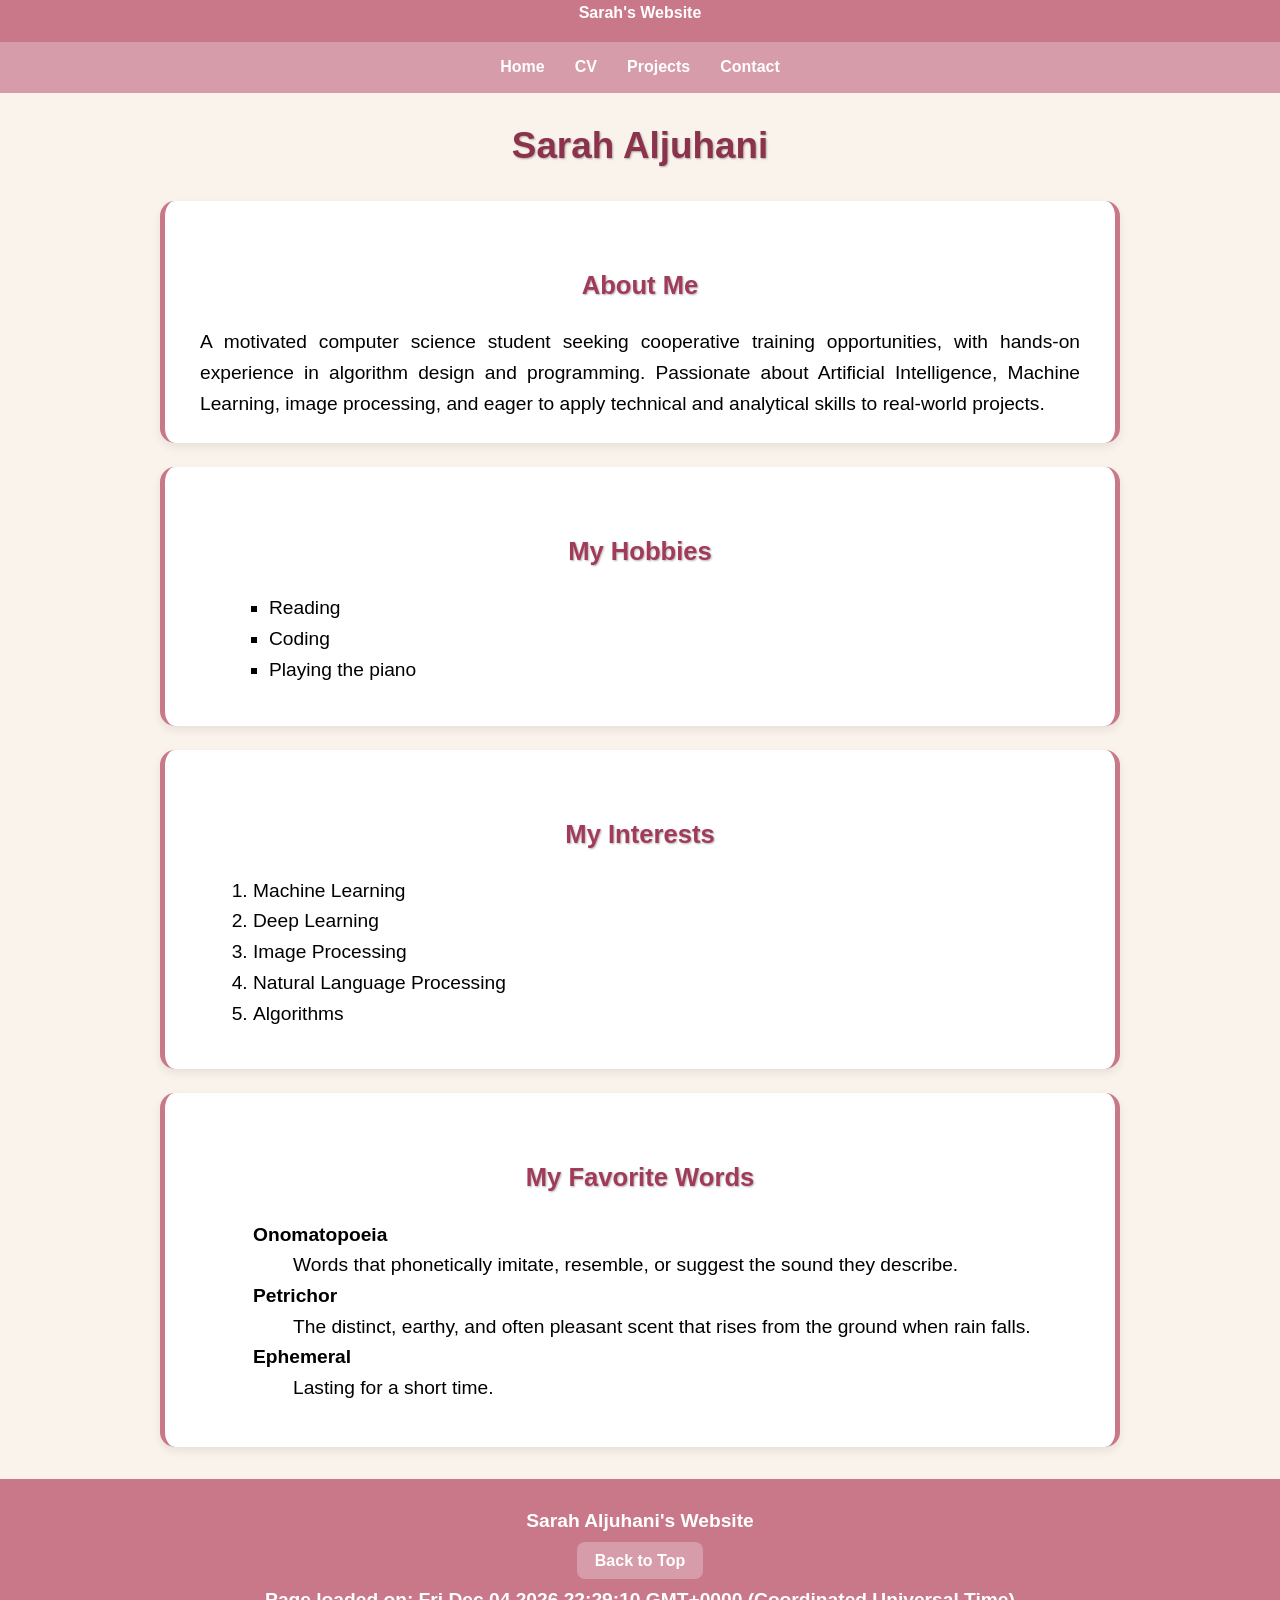
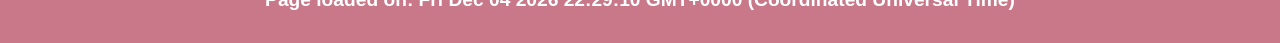
<file: index.html>
<!DOCTYPE html>
<html>

  <head>
     <title>Homepage </title>
     <link rel="stylesheet" href="styles.css">
  </head>
 
 <body id="top">
     <header> 
         Sarah's Website
         <nav role="navigation" aria-label="Main navigation">
            <a href="index.html">Home</a>
            <a href="cv.html">CV</a>
            <a href="projects.html">Projects</a>
            <a href="contact.html">Contact</a>
         </nav>
    </header>
     <main role="main">
       <h1> Sarah Aljuhani </h1>
       <section>
       <h2>About Me</h2>
       <p>
       A motivated computer science student seeking cooperative training opportunities, with hands-on experience in algorithm design and programming. Passionate about Artificial Intelligence, Machine Learning, image processing, and eager to apply technical and analytical skills to real-world projects. </p>
   </section>

    <section>
       <h2> My Hobbies </h2>
       <ul>
         <li>Reading</li>
         <li>Coding</li>
         <li>Playing the piano</li>
        </ul>
     </section>
     <section>
        <h2> My Interests </h2>
        <ol>
            <li> Machine Learning </li>
            <li>Deep Learning</li>
            <li>Image Processing</li>
            <li>Natural Language Processing </li>
            <li>Algorithms</li>
        </ol>
    </section>
      <section>
         <h2> My Favorite Words </h2>
         <dl> 
            <dt>Onomatopoeia</dt>
              <dd>Words that phonetically imitate, resemble, or suggest the sound they describe.</dd>
            <dt>Petrichor</dt>
             <dd>The distinct, earthy, and often pleasant scent that rises from the ground when rain falls.</dd>
            <dt>Ephemeral</dt>
            <dd>Lasting for a short time.</dd>
         </dl>
     </section>
    </main>
     <footer role="contentinfo">
        <p>Sarah Aljuhani's Website</p>
        <a href="#top">Back to Top</a>
     </footer>
  <script src="scripts.js"> </script>

 </body>

</html>
</file>
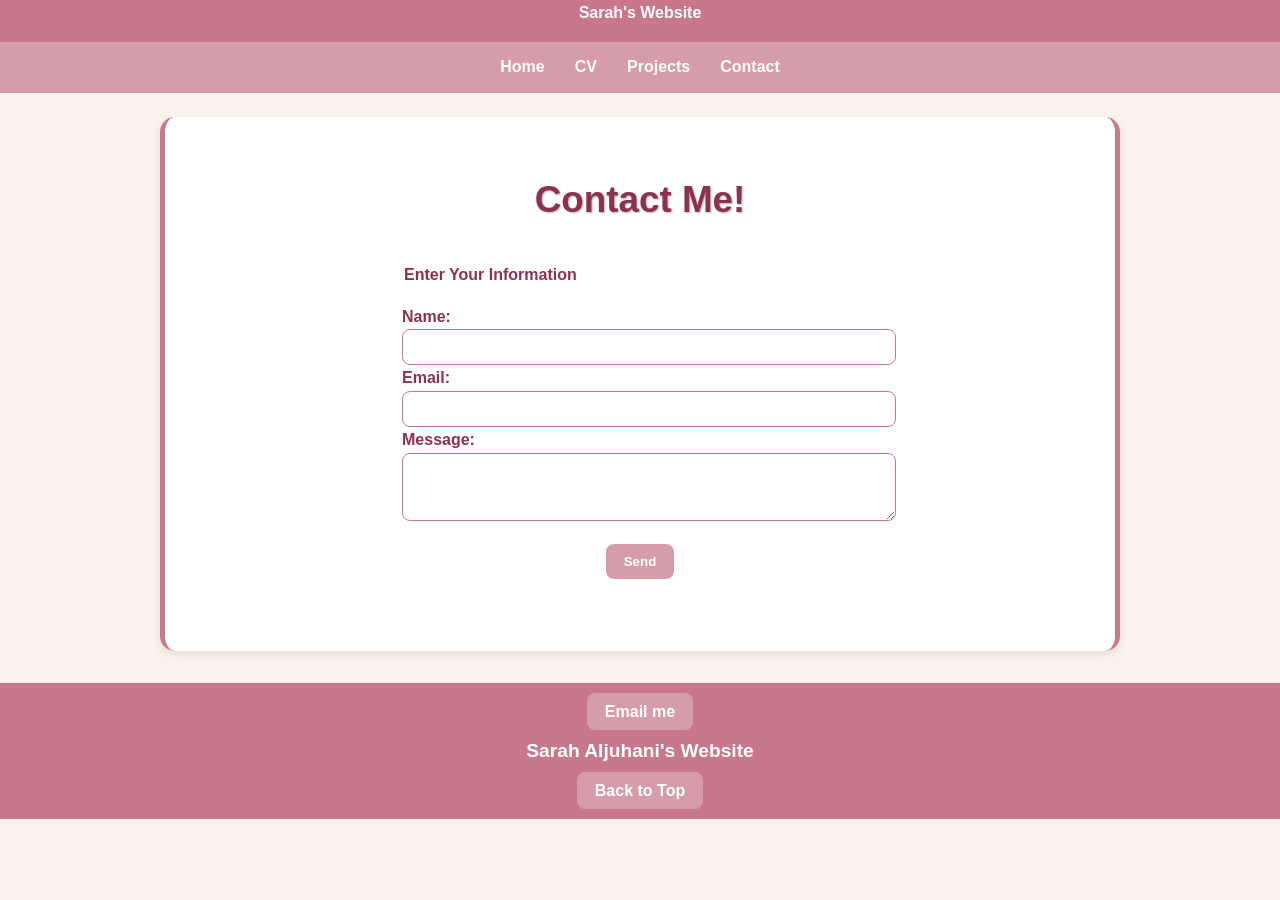
<file: contact.html>
<!DOCTYPE html>
<html>

  <head>
     <title>Contact page </title>
     <link rel="stylesheet" href="styles.css">
  </head>
 
 <body id="top">
     <header> 
         Sarah's Website
         <nav role="navigation" aria-label="Main navigation"> 
            <a href="index.html">Home</a>
            <a href="cv.html">CV</a>
            <a href="projects.html">Projects</a>
            <a href="contact.html">Contact</a>
         </nav>
    </header>
     <main role="main">
        <section>
     <h1>Contact Me!</h1>
        <form id="contactForm">
           <fieldset>
              <legend>Enter Your Information</legend>
              <label for="name">Name:</label>
              <input type="text" id="name" name="name">
              <label for="email">Email:</label>
              <input type="email" id="email" name="email">
              <label for="message">Message:</label>
              <textarea id="message" name="message" rows="4" cols="40"></textarea>
             <button type="submit">Send</button>
          </fieldset>
       </form>
   </section>
    </main>
     <footer role="contentinfo">
        <a href="mailto:sarahaljuhani044@gmail.com">Email me</a>
        <p>Sarah Aljuhani's Website</p>
        <a href="#top">Back to Top</a>
     </footer>
 <script src="scripts.js"> </script>
 </body>

</html>
</file>
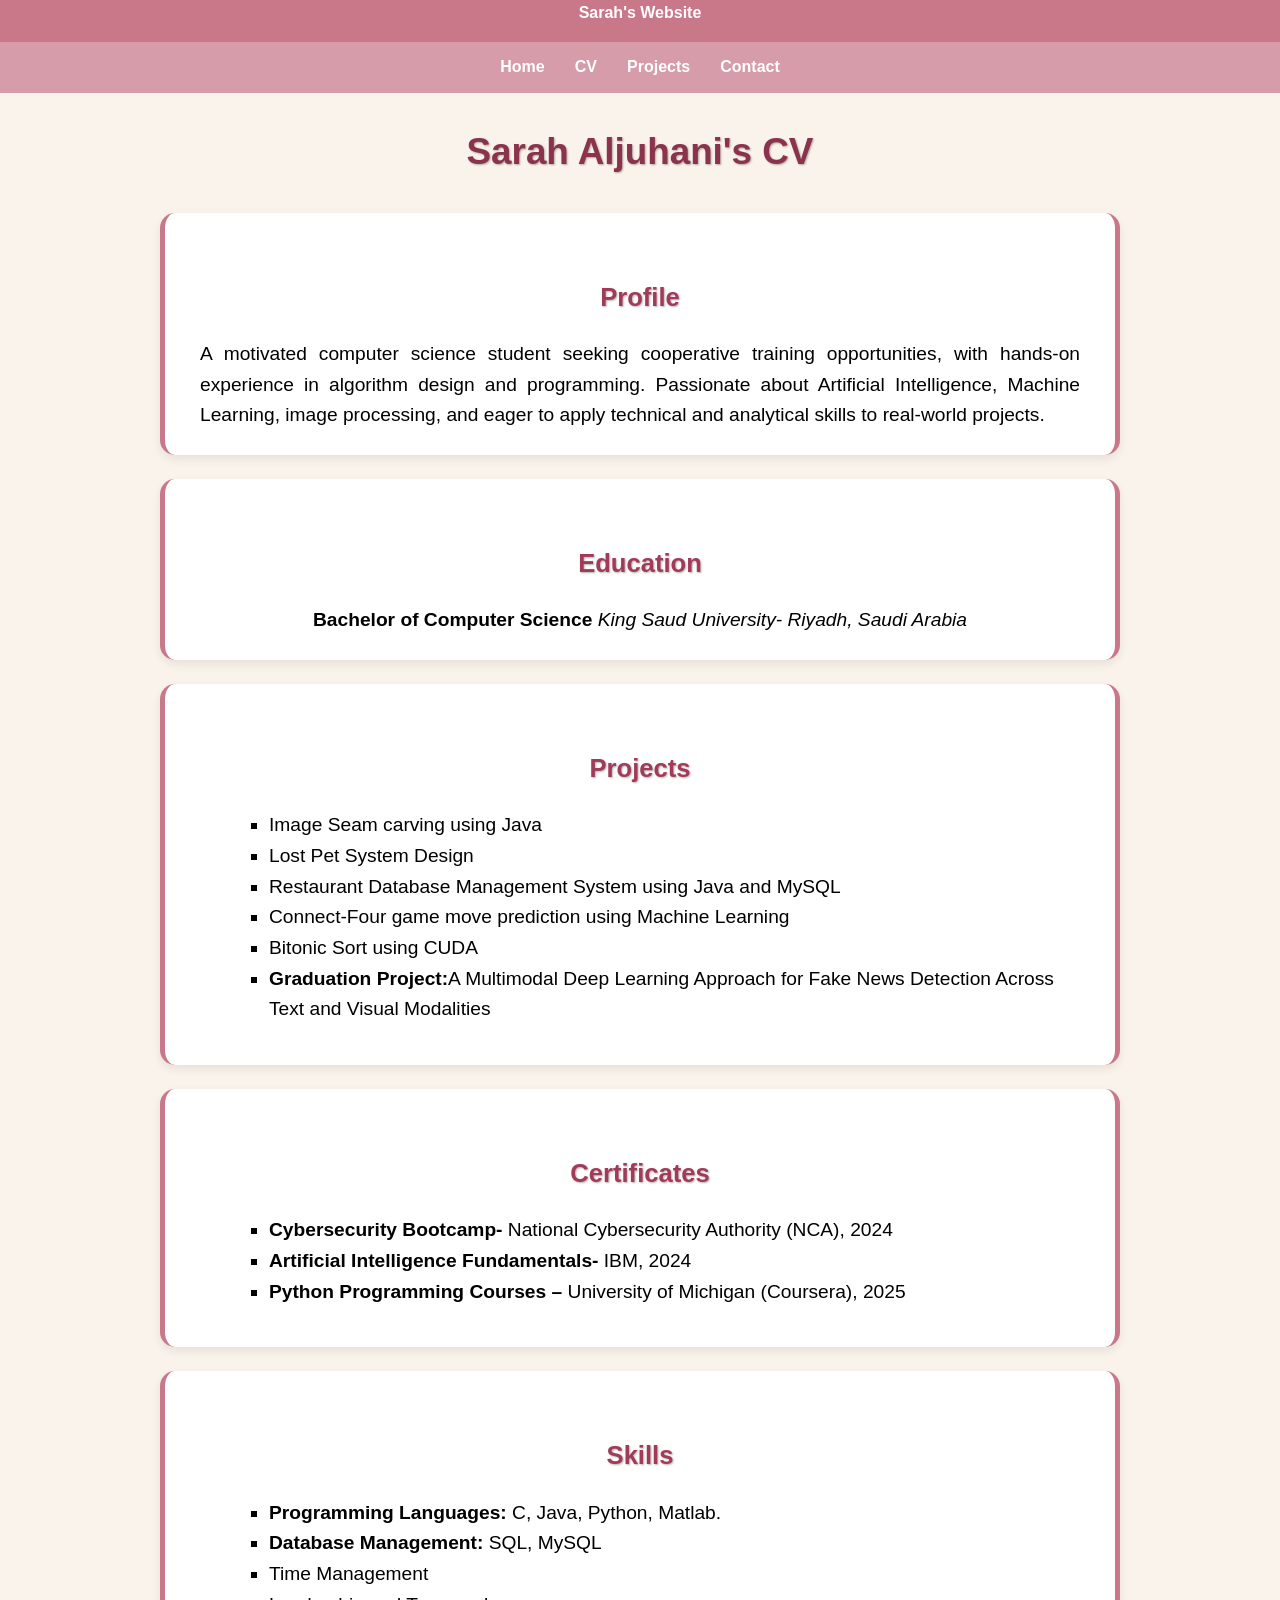
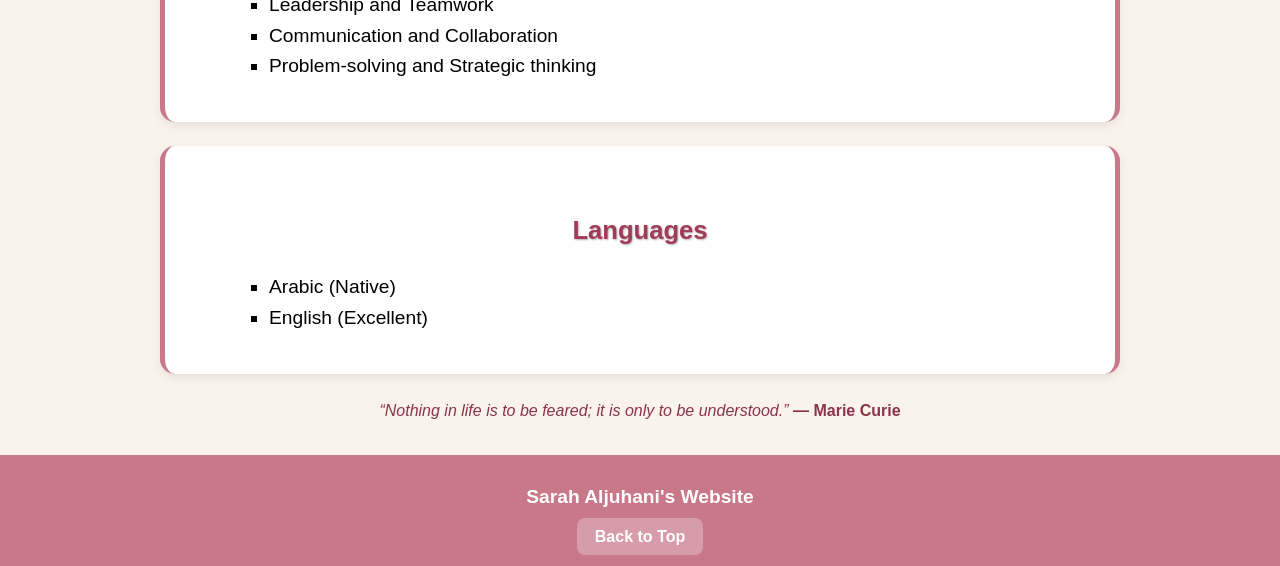
<file: cv.html>
<!DOCTYPE html>
<html>

  <head>
     <title>CV page </title>
     <link rel="stylesheet" href="styles.css">
  </head>
 
 <body id="top">
     <header> 
         Sarah's Website
         <nav role="navigation" aria-label="Main navigation"> 
            <a href="index.html">Home</a>
            <a href="cv.html">CV</a>
            <a href="projects.html">Projects</a>
            <a href="contact.html">Contact</a>
         </nav>
    </header>
     <main role="main">
       <article>
        <h1>Sarah Aljuhani's CV</h1>
            <section>
                <h2>Profile</h2>
                <p>A motivated computer science student seeking cooperative training opportunities, with hands-on experience in algorithm design and programming. Passionate about Artificial Intelligence, Machine Learning, image processing, and eager to apply technical and analytical skills to real-world projects. </p>
            </section>
            <section>
                <h2>Education</h2>
               <p id="University"> <b> Bachelor of Computer Science </b>
                <i>King Saud University- Riyadh, Saudi Arabia</i></p>
           </section>
           <section>
              <h2>Projects</h2>
              <ul>
                 <li>Image Seam carving using Java</li>
                 <li>Lost Pet System Design</li>
                 <li>Restaurant Database Management System using Java and MySQL</li>
                 <li> Connect-Four game move prediction using Machine Learning</li>
                 <li>Bitonic Sort using CUDA </li>
                 <li> <b>Graduation Project:</b>A Multimodal Deep Learning Approach for Fake News Detection              
        Across Text and Visual Modalities</li>
            </ul>
           </section> 
           <section>
            <h2> Certificates</h2>
            <ul>
                <li><b>Cybersecurity Bootcamp-</b> National Cybersecurity Authority (NCA), 2024</li>
                <li><b>Artificial Intelligence Fundamentals- </b>IBM, 2024</li>
                <li><b>Python Programming Courses – </b>University of Michigan (Coursera), 2025</li>

             </ul>
          </section>
          <section>
            <h2>Skills</h2>
            <ul>
                <li><b>Programming Languages:</b> C, Java, Python, Matlab.</li>
                <li><b>Database Management:</b> SQL, MySQL</li>
                <li>Time Management</li>
                <li> Leadership and Teamwork</li>
                <li>Communication and Collaboration</li>
                <li>Problem-solving and Strategic thinking</li>
            </ul>
         </section>
         <section>
            <h2>Languages</h2>
            <ul>
                <li>Arabic (Native)</li>
                <li>English (Excellent)</li>
            </ul>
        </section>
         <blockquote id="quote">
          “Nothing in life is to be feared; it is only to be understood.”
           <footer>— Marie Curie</footer>
        </blockquote>
       </article>

    </main>
     <footer role="contentinfo">
        <p>Sarah Aljuhani's Website</p>
        <a href="#top">Back to Top</a>
     </footer>
  <script src="scripts.js"> </script>

 </body>

</html>
</file>
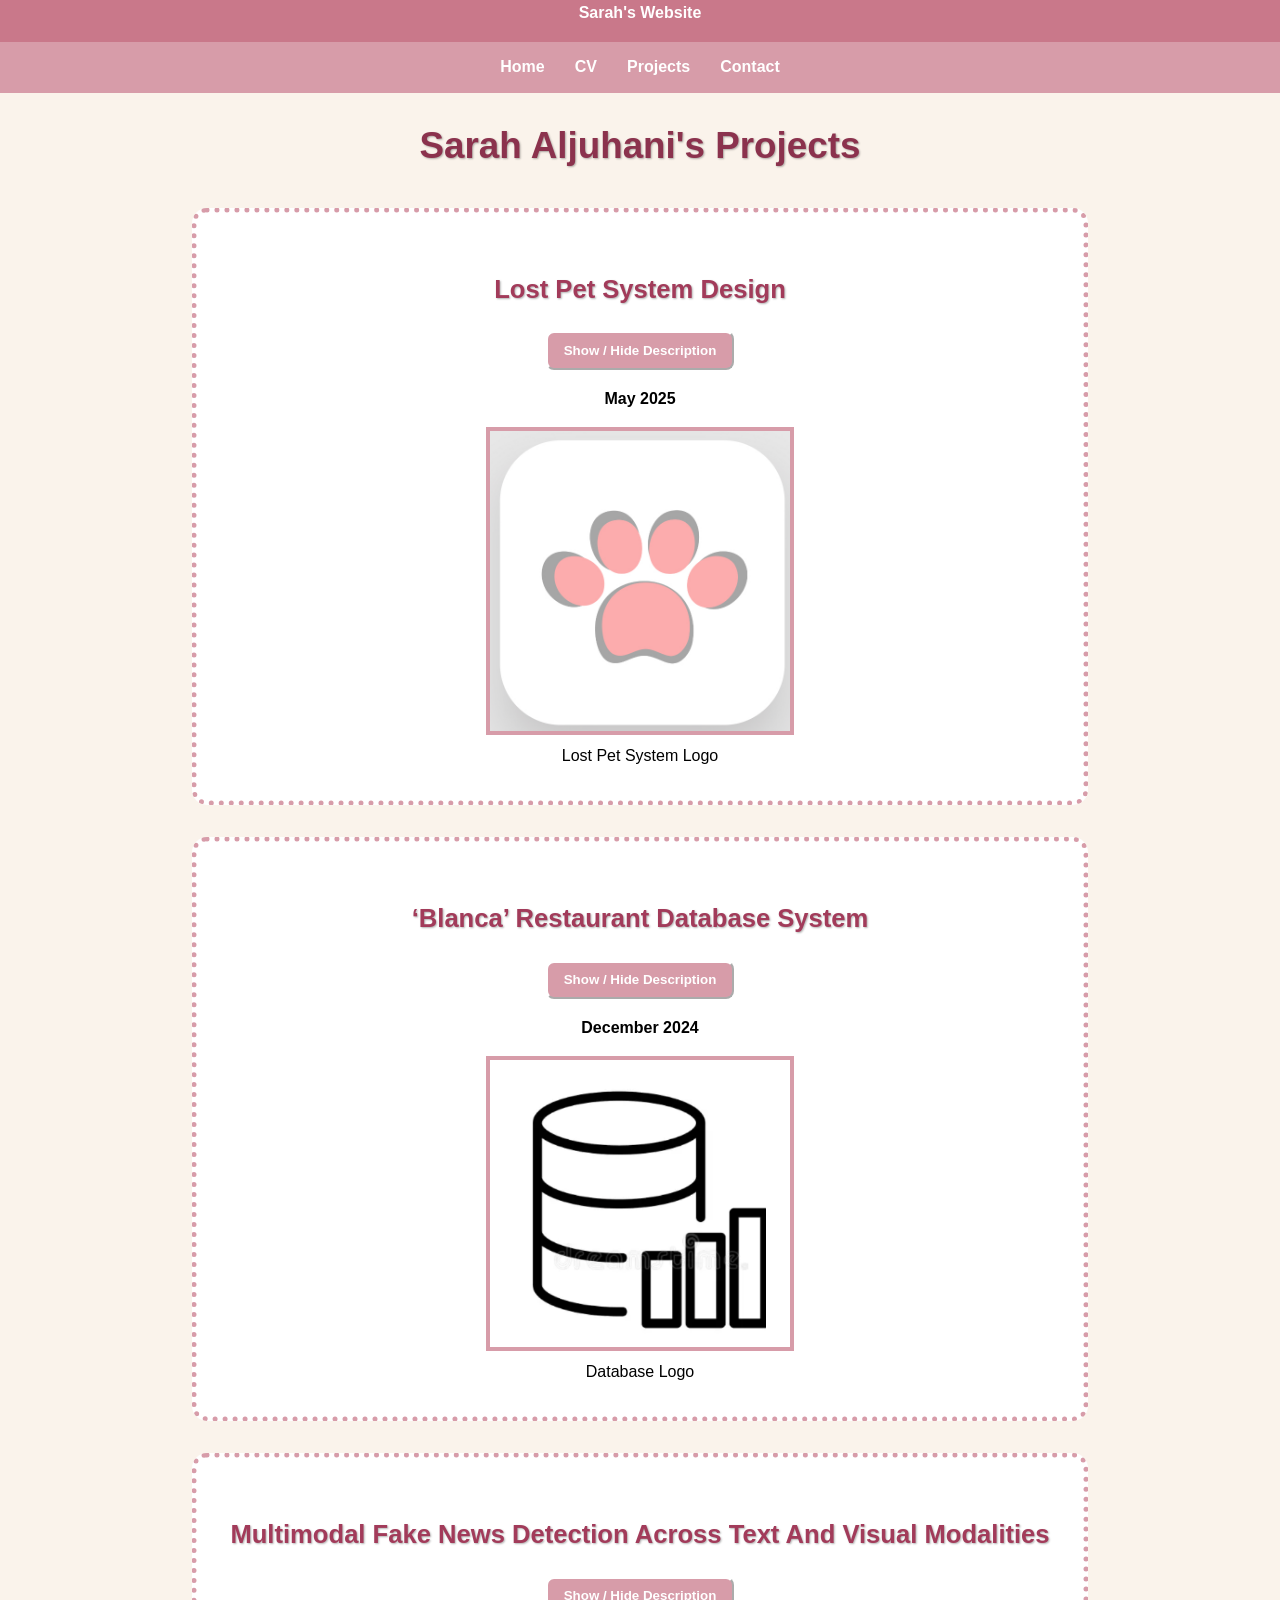
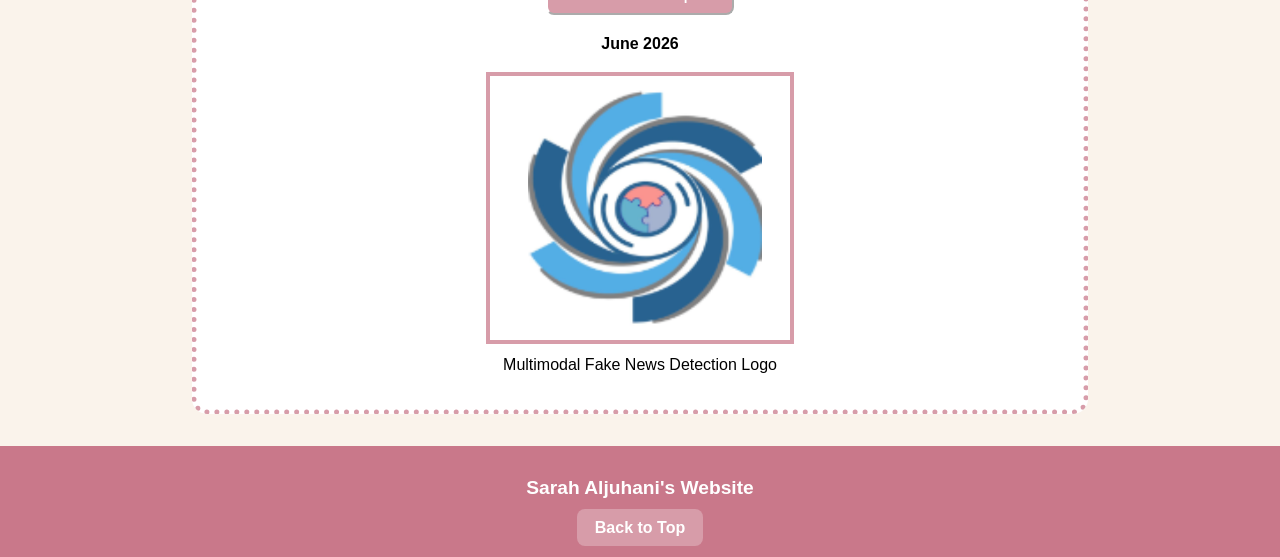
<file: projects.html>
<!DOCTYPE html>
<html>

  <head>
     <title>Projects page </title>
     <link rel="stylesheet" href="styles.css">
  </head>
 
 <body id="top">
     <header> 
         Sarah's Website
         <nav role="navigation" aria-label="Main navigation"> 
            <a href="index.html">Home</a>
            <a href="cv.html">CV</a>
            <a href="projects.html">Projects</a>
            <a href="contact.html">Contact</a>
         </nav>
    </header>
     <main role="main">
     <h1>Sarah Aljuhani's Projects</h1>
       <article class=projectarticle>
          <h2>Lost Pet System Design</h2>
          <button  onclick="projectButton('description1')"> Show / Hide Description</button>
          <p id="description1">This project focused on designing a lost pet system for an application that allows users to report their lost pets and trade resources to reduce waste. This project focused on system architecture and design to support efficient user interaction.</p>
           <time datetime="2025-05">May 2025</time>
          <figure>
             <img src="images/pet.jpeg" alt="a paw of a dog">
             <figcaption>Lost Pet System Logo</figcaption>
          </figure>
          <p>
             <a href="https://github.com/Sarah0044/Projects/tree/main/lost-pet-system">
             Read More About This Project Here! </a>
           </p>
       </article>
         <article class=projectarticle>
          <h2>‘Blanca’ Restaurant Database System</h2>
           <button  id="projectButton2" onclick="projectButton('description2')"> Show / Hide Description</button>
          <p id="description2">This project focused on developing a restaurant database system that integrates a graphical user interface to deliver a simple, user-friendly experience while supporting essential restaurant management features.</p>
           <time datetime="2024-12">December 2024</time>
          <figure>
             <img src="images/db.png" alt="database system">
             <figcaption>Database Logo</figcaption>
          </figure>
          <p>
             <a href="https://github.com/Sarah0044/Projects/tree/main/restaurant-db">
             Read More About This Project Here! </a>
           </p>
       </article>
         <article class=projectarticle>
          <h2>Multimodal Fake News Detection Across Text and Visual Modalities</h2>
           <button   id="projectButton3" onclick="projectButton('description3')"> Show / Hide Description</button>
          <p id="description3">This project aims to detect fake news through both image and text data, allowing for more accurate classification by jointly analyzing visual and linguistic cues present in online news content.</p>
           <time datetime="2026-06">June 2026</time>
          <figure>
             <img src="images/gp.png" alt="graduation project">
             <figcaption>Multimodal Fake News Detection Logo</figcaption>
          </figure>
            <p>
             <a href="https://github.com/Sarah0044/Projects/tree/main/Multimodalfake-news-detection">
             Read More About This Project Here! </a>
           </p>
       </article>
    </main>
     <footer role="contentinfo">
        <p>Sarah Aljuhani's Website</p>
        <a href="#top">Back to Top</a>
     </footer>
  <script src="scripts.js"> </script>

 </body>

</html>
</file>
<file: styles.css>
body { /* the body of all pages */
  font-family: Arial, Helvetica, sans-serif; /*Inheritance*/
  font-size: 1rem;
  line-height: 1.6;
  margin: 0;
  padding: 0;
  background-color: #faf3eb;
 }
 header {
  background-color: #c9788a;
  color: white;
  text-align: center;
  font-weight: bold;
 }
nav {
  background-color: #d79ca9;
  padding: 0.8rem;
  margin-top: 1rem;
}
nav a { /*descendant selectors */
  color: white;
  text-decoration: none;
  margin: 0 0.8rem;
  font-weight: bold;
}
main{
  max-width: 60rem;
  margin: auto;
}
h1 {
  font-size: 2.3rem;
  text-align: center;
  color: #8b324d;
  text-shadow: 1px 1px 2px rgba(0,0,0,0.3);

}
h2 {
  font-size: 1.6rem;
  color: #a23b5a;
  text-transform: capitalize;
  margin-top: 2.5rem;
  /* margin-left: 20px;  moves it right */
  text-shadow: 1px 1px 2px rgba(0,0,0,0.3);
  text-align: center;


}
p {
  font-size: 1.2rem;
  text-align: justify;
   /*margin-left: 20px;  /* moves it right */
   /*margin-right: 40px;*/
   margin:auto;
   max-width: 55rem;
}
#University{
    text-align: center; /*overriding*/

}
ul {
  list-style-type: square;
  list-style-position: outside;
  margin: 1rem 0;
  font-size: 1.2rem;
  padding-left: 5rem;
}

ol {
  list-style-type: decimal;
  list-style-position: outside;
  margin: 1rem 0;
  font-size: 1.2rem;
  padding-left: 4rem;
}

dl {

padding-left: 4rem;
   font-size: 1.2rem;

}
dt {
   font-weight: bold;

}
 

footer {
  background-color: #c9788a;
  color: white;
  text-align: center;
  font-weight: bold;
  padding: 1rem;
  margin-top: 2rem;
}

footer a {
  background-color: #d79ca9;     
  color: white;               
  text-decoration: none;         
  padding: 10px 18px;            
  border-radius: 8px;      
  font-weight: bold;
}
footer p {
  text-align: center;
  margin-bottom: 0.7rem;
   margin-top: 0.7rem;

}

 

img {

  width: 300px;
  height: auto;
  border-width: 4px;
  border-style: solid;
  border-color: #d79ca9;
}


.projectarticle {
  margin: 2rem;
  text-align: center;
  border-style: dotted;
  border-width: 5px;
  border-color: #d79ca9;
  padding: 1rem;
  background-color: white;
  border-radius: 15px;

}

.projectarticle time{
   display:block;
   margin:1rem 0;
   font-weight:bold;

}
.projectarticle p {
    text-align: center;
    display: none; /* when toggled it will display */
}

.projectarticle a{
  background-color: #d79ca9;     
  color: white;               
  text-decoration: none;         
  padding: 0.6rem 1rem;            
  border-radius: 8px;           
  font-weight: bold;

}
.projectarticle button{

  background-color: #d79ca9;     
  color: white;               
  text-decoration: none;         
  padding: 0.6rem 1rem;            
  border-radius: 8px;           
  font-weight: bold;
  border-color: white;

}
#quote{
  font-style: italic;
  text-align: center;
  color: #8b324d;
}

#quote footer{
  all:unset; /* to remove footer property from here*/
  font-size: 1rem;
  font-style:normal;
  font-weight: bold;
}



#contactForm {

max-width: 30rem;
margin: 2rem auto;

}


#contactForm fieldset{
border: none;
padding: 0;
background: transparent;
}

#contactForm legend{
 font-weight: bold;
 color: #8b324d;
margin-bottom: 1rem;


}
/*#contactForm ul{

  list-style: none;
}
 #contactForm li{
  margin-bottom: 1rem;
 }
*/

#contactForm input, #contactForm textarea{
 width: 100%;
  padding: 0.5rem;
  border: 1px solid #c9788a;
  border-radius: 8px;
  font-size: 1rem;
  }
 

#contactForm label{
   color: #8b324d;
   font-weight: bold;

}
#contactForm textarea {
  height: 50px;
}

#contactForm button{
  background-color: #d79ca9;     
  color: white;               
  text-decoration: none;         
  padding: 10px 18px;            
  border-radius: 8px;           
  font-weight: bold;
border-style: none;
margin: 1rem auto;
display:block;
 }

 section {
  background-color: white;
  margin: 1.5rem 0;
  padding: 1.5rem;
  border-radius: 15px;
  border-left: 5px solid #c9788a;
  border-right: 5px solid #c9788a;
  box-shadow: 0 4px 10px rgba(0,0,0,0.08);
}
</file>
